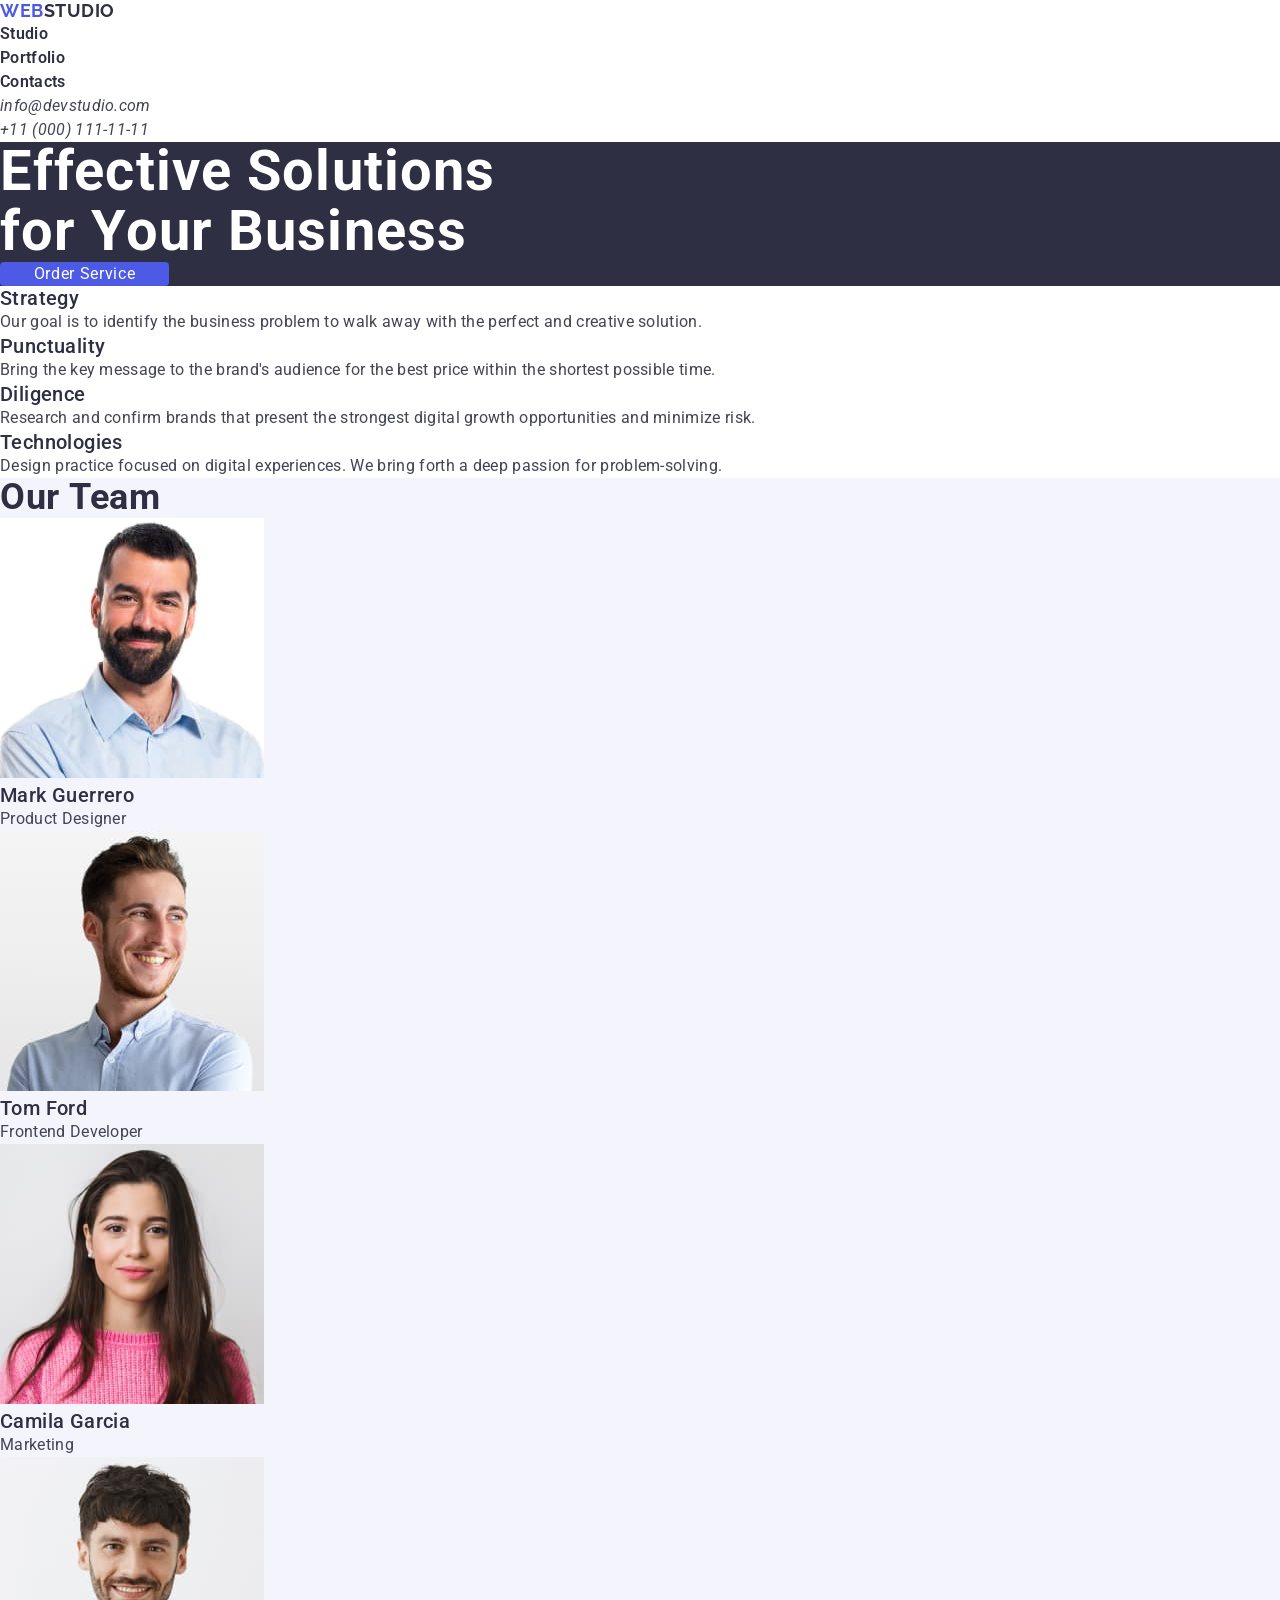
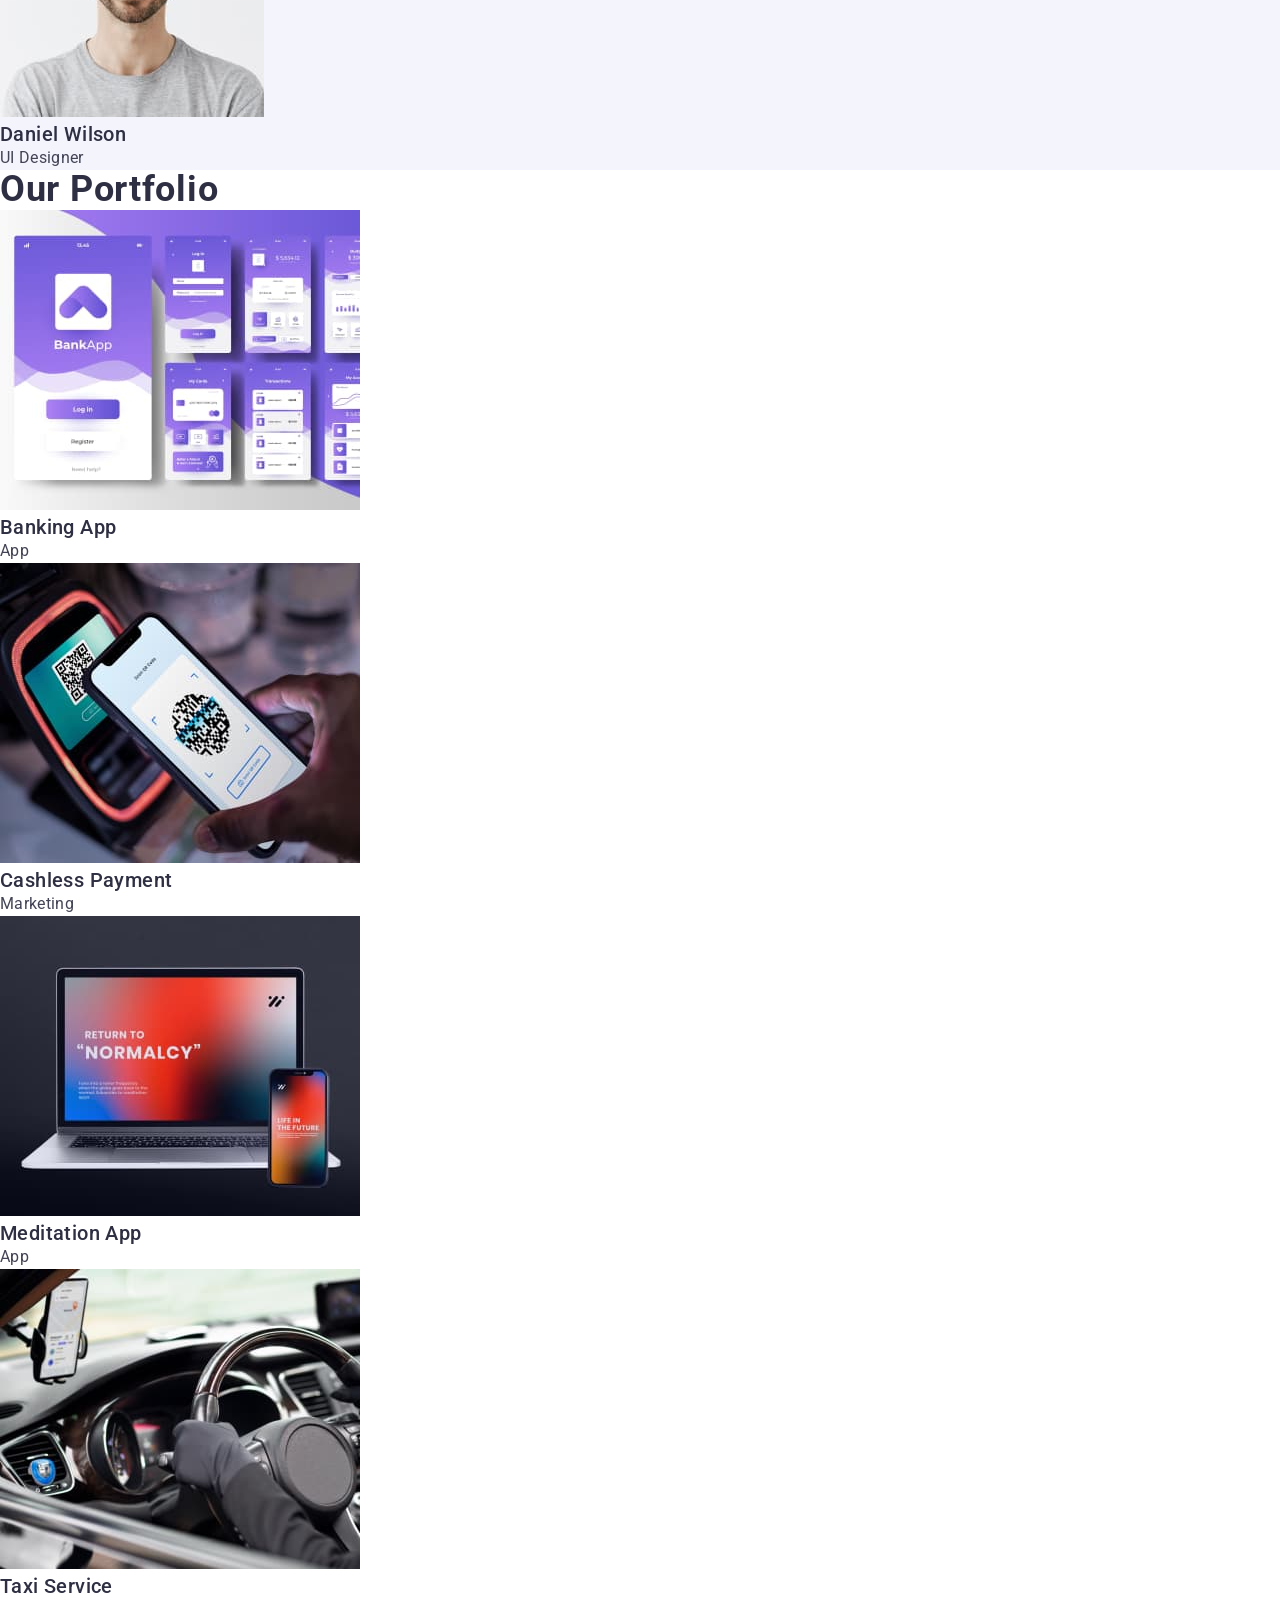
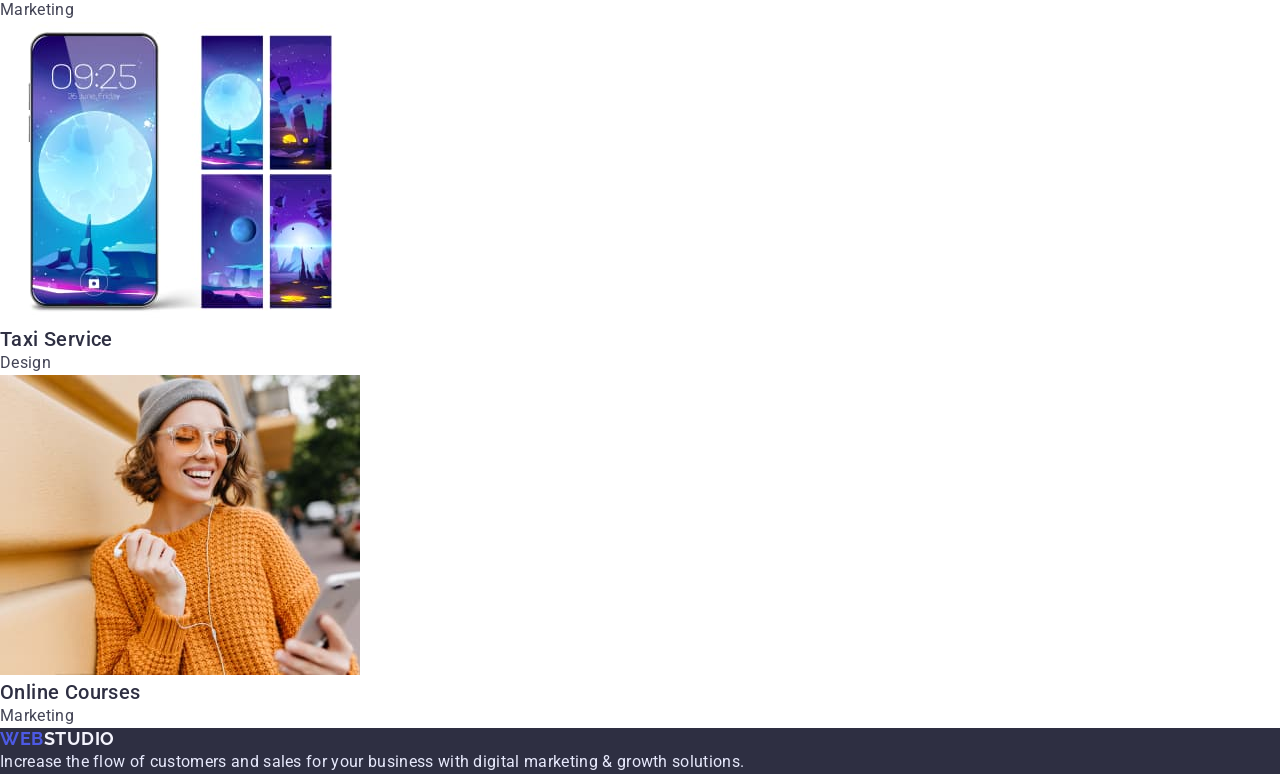
<file: index.html>
<!doctype html>
<html lang="en">
  <head>
    <meta charset="UTF-8" />
    <meta name="viewport" content="width=device-width, initial-scale=1.0" />
    <title>Document</title>
    <link
      rel="stylesheet"
      href="https://cdnjs.cloudflare.com/ajax/libs/modern-normalize/3.0.1/modern-normalize.min.css"
    />
    <link rel="stylesheet" href="./css/styles.css" />
    <link rel="preconnect" href="https://fonts.googleapis.com" />
    <link rel="preconnect" href="https://fonts.gstatic.com" crossorigin />
    <link
      href="https://fonts.googleapis.com/css2?family=Raleway:wght@700&family=Roboto:wght@400;500;700&display=swap"
      rel="stylesheet"
    />
  </head>
  <body>
    <header class="header">
      <nav class="header-nav">
        <a class="header-logo" href="/index.html"
          >WEB<span class="logo-studio">STUDIO</span></a
        >
        <ul class="header-menu-list">
          <li class="header-menu-item">
            <a class="header-menu-link" href="">Studio</a>
          </li>
          <li class="header-menu-item">
            <a class="header-menu-link" href="">Portfolio</a>
          </li>
          <li class="header-menu-item">
            <a class="header-menu-link" href="">Contacts</a>
          </li>
        </ul>
      </nav>
      <address class="header-adress">
        <ul class="header-adress-list">
          <li class="header-adress-list-item">
            <a class="header-adress-list-link" href="mailto:info@devstudio.com"
              >info@devstudio.com</a
            >
          </li>

          <li class="header-adress-list-item">
            <a class="header-adress-list-link" href="tel:+110001111111"
              >+11 (000) 111-11-11</a
            >
          </li>
        </ul>
      </address>
    </header>
    <main>
      <!-- Hero Section -->

      <section class="hero-section">
        <h1 class="main-headline">
          Effective Solutions <br />for Your Business
        </h1>
        <button class="hero-button" type="button">Order Service</button>
      </section>

      <!-- AboutUs section -->

      <section class="about-us-section">
        <h2 class="about-us-headline" hidden></h2>
        <ul class="about-us-list">
          <li class="about-us-list-item">
            <h3 class="about-us-item-headline">Strategy</h3>
            <p class="about-us-item-text">
              Our goal is to identify the business problem to walk away with the
              perfect and creative solution.
            </p>
          </li>
          <li class="about-us-list-item">
            <h3 class="about-us-item-headline">Punctuality</h3>
            <p class="about-us-item-text">
              Bring the key message to the brand's audience for the best price
              within the shortest possible time.
            </p>
          </li>
          <li class="about-us-list-item">
            <h3 class="about-us-item-headline">Diligence</h3>
            <p class="about-us-item-text">
              Research and confirm brands that present the strongest digital
              growth opportunities and minimize risk.
            </p>
          </li>
          <li class="about-us-list-item">
            <h3 class="about-us-item-headline">Technologies</h3>
            <p class="about-us-item-text">
              Design practice focused on digital experiences. We bring forth a
              deep passion for problem-solving.
            </p>
          </li>
        </ul>
      </section>

      <!-- OurTeam section -->

      <section class="team-section">
        <h2 class="team-section-headline">Our Team</h2>
        <ul class="team-section-list">
          <li class="team-list-item">
            <img
              class="team-picture"
              src="./images/mark.jpg"
              alt="Mark`s picture"
              width="264"
            />
            <h3 class="teammate-name">Mark Guerrero</h3>
            <p class="teammate-role">Product Designer</p>
          </li>
          <li class="team-list-item">
            <img
              class="team-picture"
              src="./images/tom.jpg"
              alt="Tom`s picture"
              width="264"
            />
            <h3 class="teammate-name">Tom Ford</h3>
            <p class="teammate-role">Frontend Developer</p>
          </li>
          <li class="team-list-item">
            <img
              class="team-picture"
              src="./images/camila.jpg"
              alt="Camila`s picture"
              width="264"
            />
            <h3 class="teammate-name">Camila Garcia</h3>
            <p class="teammate-role">Marketing</p>
          </li>
          <li class="team-list-item">
            <img
              class="team-picture"
              src="./images/daniel.jpg"
              alt="Daniel`s picture"
              width="264"
            />
            <h3 class="teammate-name">Daniel Wilson</h3>
            <p class="teammate-role">UI Designer</p>
          </li>
        </ul>
      </section>

      <!-- Portfolio section -->

      <section class="portfolio-section">
        <h2 class="portfolio-headline">Our Portfolio</h2>
        <ul class="portfolio-list">
          <li class="portfolio-list-item">
            <img
              class="portfolio-picture"
              src="./images/bankingapp.jpg"
              alt="banking app design illustration"
              width="360"
            />
            <h3 class="portfolio-item-name">Banking App</h3>
            <p class="portfolio-item-text">App</p>
          </li>
          <li class="portfolio-list-item">
            <img
              class="portfolio-picture"
              src="./images/cashlesspayment.jpg"
              alt="cashless payment design illustration"
              width="360"
            />
            <h3 class="portfolio-item-name">Cashless Payment</h3>
            <p class="portfolio-item-text">Marketing</p>
          </li>
          <li class="portfolio-list-item">
            <img
              class="portfolio-picture"
              src="./images/meditationapp.jpg"
              alt="meditation app design example"
              width="360"
            />
            <h3 class="portfolio-item-name">Meditation App</h3>
            <p class="portfolio-item-text">App</p>
          </li>
          <li class="portfolio-list-item">
            <img
              class="portfolio-picture"
              src="./images/taxiservices.jpg"
              alt="taxi services design illustration"
              width="360"
            />
            <h3 class="portfolio-item-name">Taxi Service</h3>
            <p class="portfolio-item-text">Marketing</p>
          </li>
          <li class="portfolio-list-item">
            <img
              class="portfolio-picture"
              src="./images/screenillustrations.jpg"
              alt="screen illustrations design"
              width="360"
            />
            <h3 class="portfolio-item-name">Taxi Service</h3>
            <p class="portfolio-item-text">Design</p>
          </li>
          <li class="portfolio-list-item">
            <img
              class="portfolio-picture"
              src="./images/onlinecourses.jpg"
              alt="online courses design example"
              width="360"
            />
            <h3 class="portfolio-item-name">Online Courses</h3>
            <p class="portfolio-item-text">Marketing</p>
          </li>
        </ul>
      </section>
    </main>
    <footer class="footer-section">
      <a class="footer-logo" href="/index.html"
        >WEB<span class="footer-logo-studio">STUDIO</span></a
      >
      <p class="footer-text">
        Increase the flow of customers and sales for your business with digital
        marketing & growth solutions.
      </p>
    </footer>
  </body>
</html>
</file>
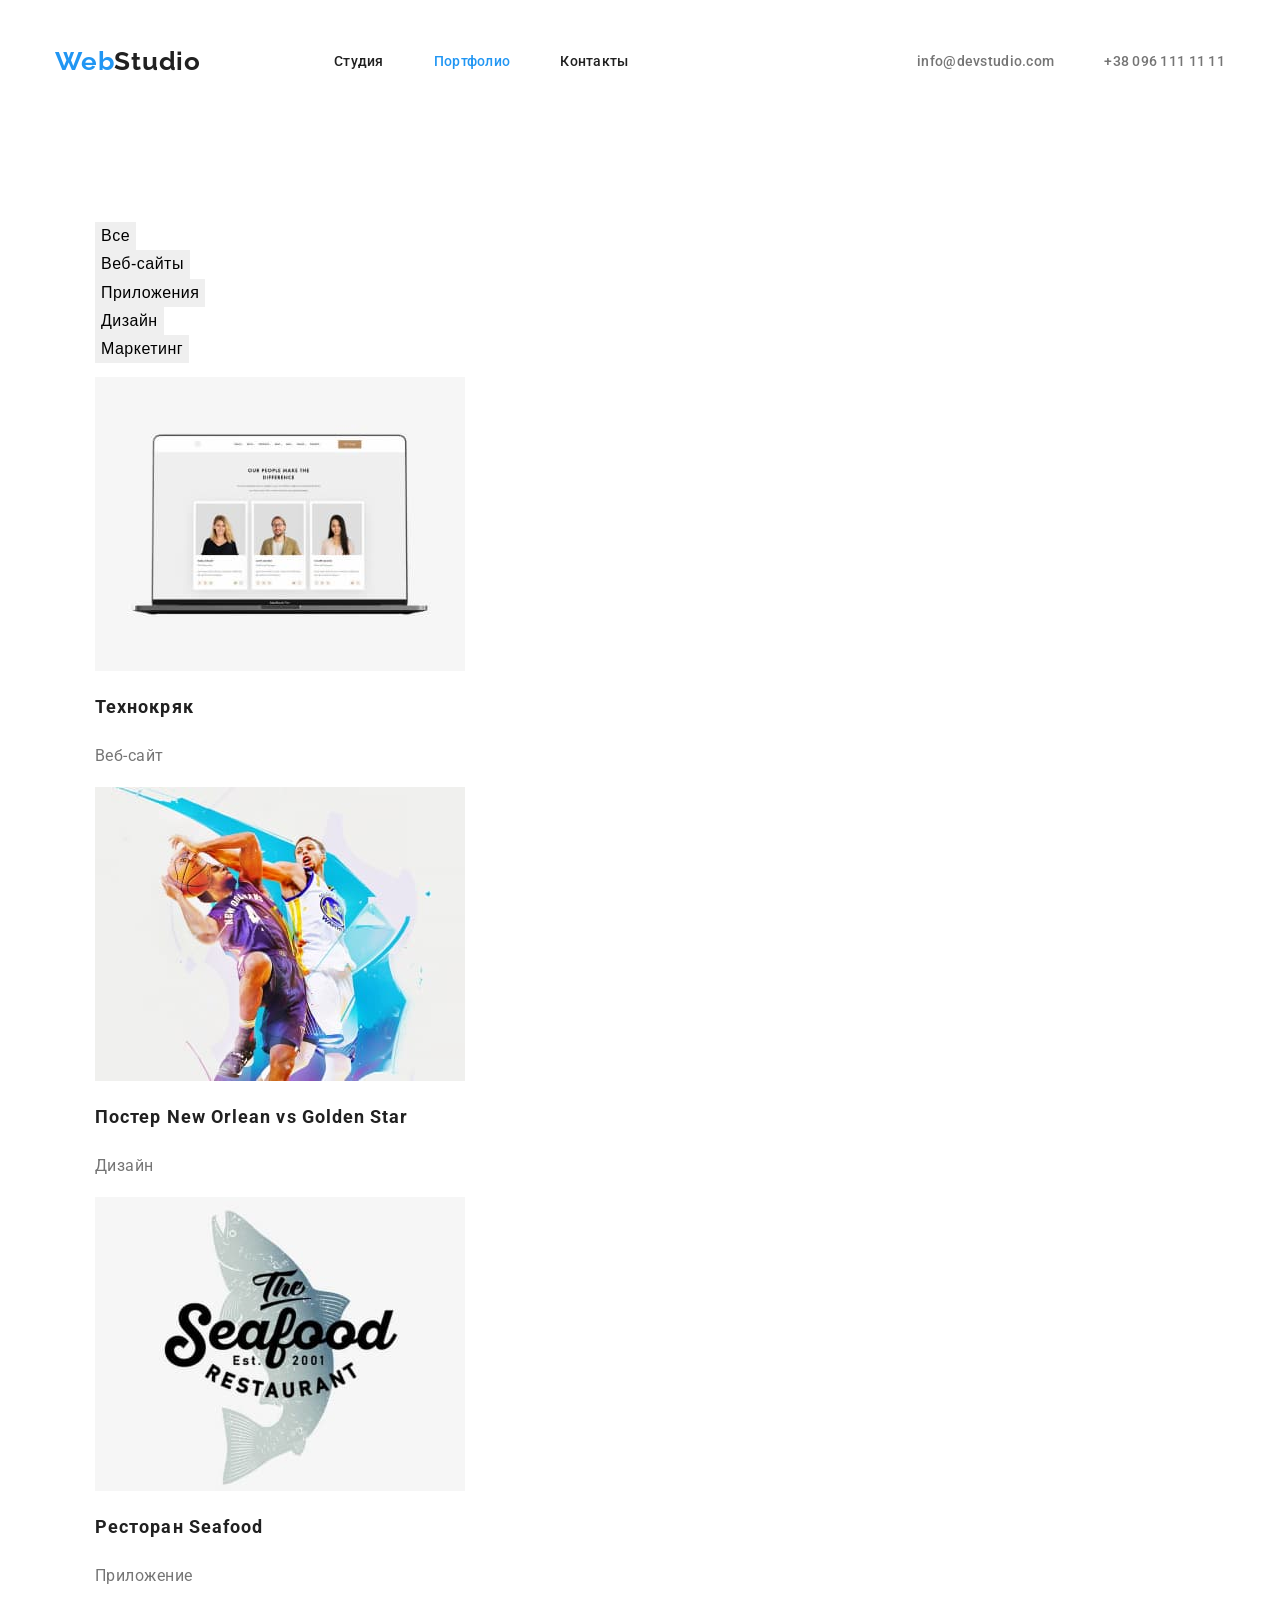
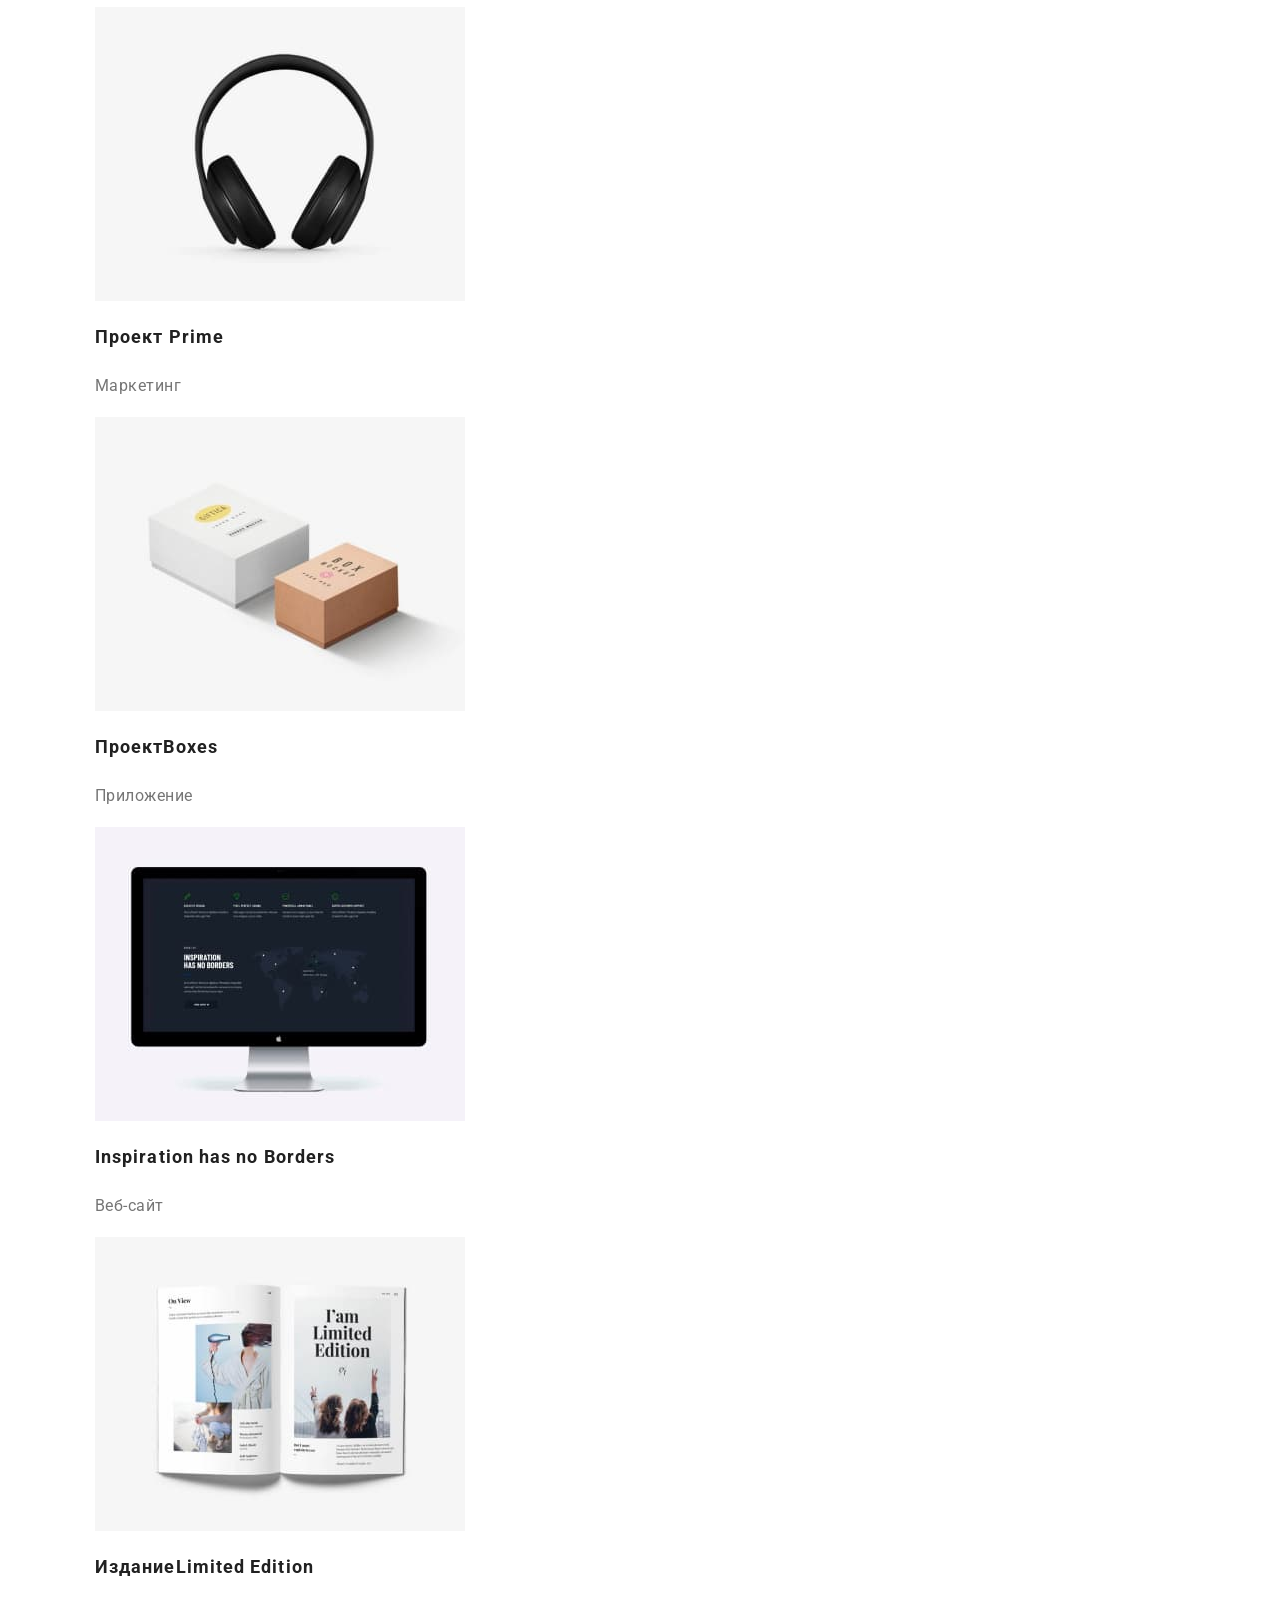
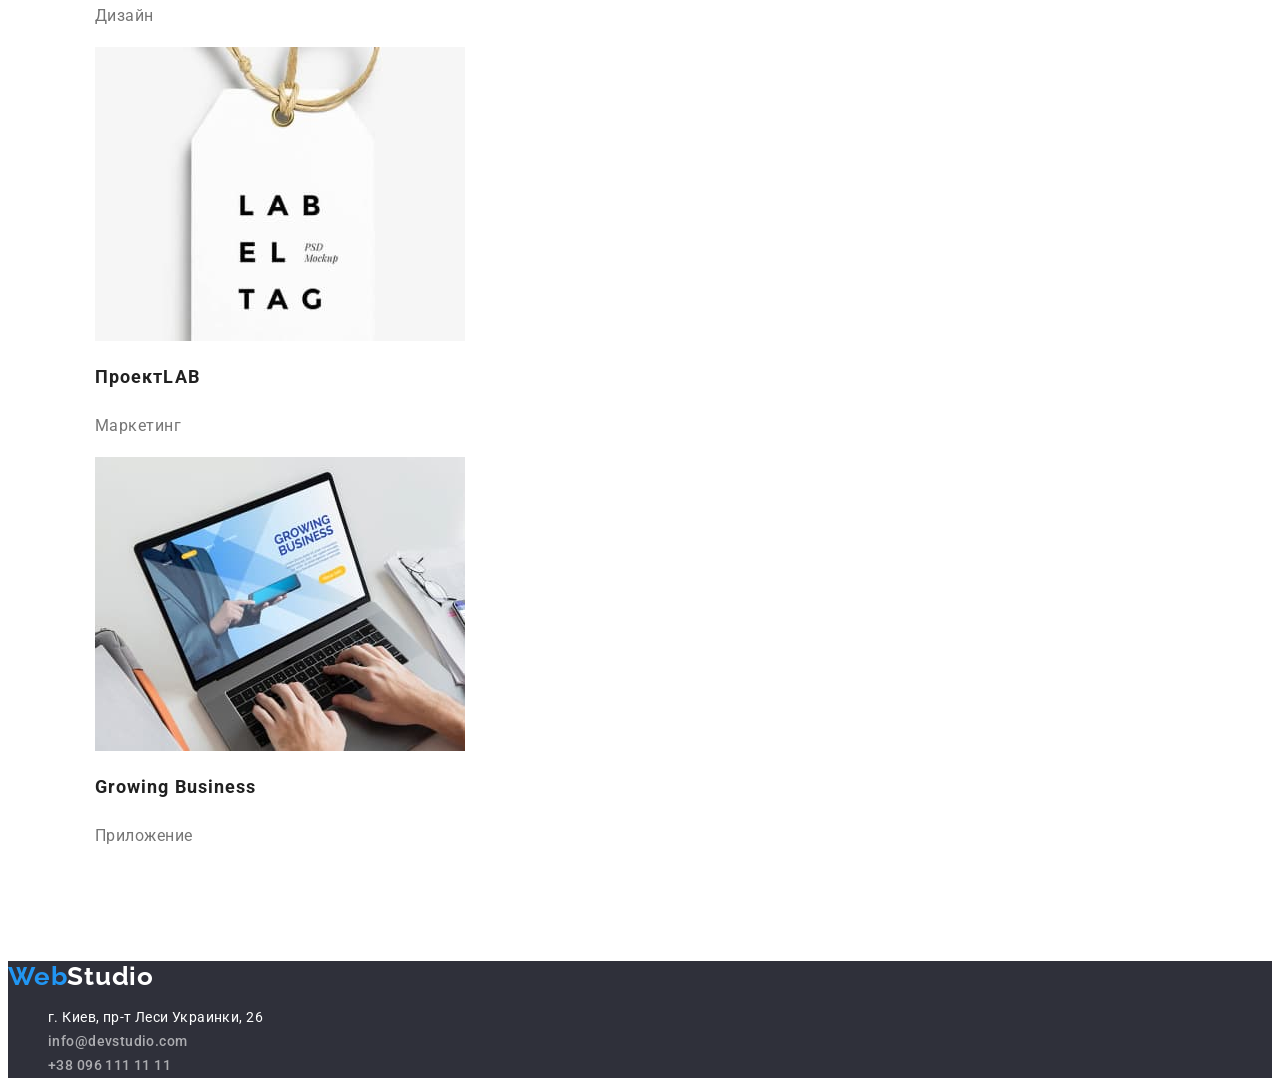
<file: portfolio.html>
<!DOCTYPE html>
<html lang="ru">
    <head>
        <meta charset="UTF-8" />
        <meta http-equiv="X-UA-Compatible" content="IE=edge" />
        <meta name="viewport" content="width=device-width, initial-scale=1.0" />
        <title>WebStudio</title>
        <link rel="preconnect" href="https://fonts.googleapis.com" />
        <link rel="preconnect" href="https://fonts.gstatic.com" crossorigin />
        <link
            href="https://fonts.googleapis.com/css2?family=Raleway:wght@500;700&family=Roboto:wght@400;500;700;900&display=swap"
            rel="stylesheet"
        />
        <link rel="stylesheet" href="./css/style.css" />
        <style>
            body {
                font-size: 14px;
                font-weight: 400;
                font-style: normal;
                font-family: 'Roboto', sans-serif;
                color: var(--primary-color);
            }
        </style>
    </head>
    <body>
        <header class="header">
            <div class="container header-container">
                <nav class="page-nav">
                    <a href="index.html" class="logo link-reset" lang="en"
                        >Web<span class="logo-studio">Studio</span></a
                    >
                    <ul class="nav-links ul-reset">
                        <li class="nav-links-item">
                            <a
                                class="nav-links-link link-reset"
                                href="./index.html"
                                >Студия</a
                            >
                        </li>
                        <li class="nav-links-item">
                            <a
                                class="nav-links-link current link-reset"
                                href="./portfolio.html"
                                >Портфолио</a
                            >
                        </li>
                        <li class="nav-links-item">
                            <a class="nav-links-link link-reset" href="#"
                                >Контакты</a
                            >
                        </li>
                    </ul>
                </nav>
                <ul class="contacts ul-reset">
                    <li class="contacts-item">
                        <a
                            class="contacts-link link-reset"
                            href="mailto:info@devstudio.com"
                            >info@devstudio.com</a
                        >
                    </li>
                    <li class="contacts-item">
                        <a
                            class="contacts-link link-reset"
                            href="tel.:+380961111111"
                            >+38 096 111 11 11</a
                        >
                    </li>
                </ul>
            </div>
        </header>
        <main>
            <section class="section">
                <h1 hidden>Примеры работ</h1>
                <div class="container">
                    <nav>
                        <ul class="ul-reset">
                            <li>
                                <button type="button" class="filter-button">
                                    Все
                                </button>
                            </li>
                            <li>
                                <button type="button" class="filter-button">
                                    Веб-сайты
                                </button>
                            </li>
                            <li>
                                <button type="button" class="filter-button">
                                    Приложения
                                </button>
                            </li>
                            <li>
                                <button type="button" class="filter-button">
                                    Дизайн
                                </button>
                            </li>
                            <li>
                                <button type="button" class="filter-button">
                                    Маркетинг
                                </button>
                            </li>
                        </ul>
                    </nav>
                </div>
                <div class="container">
                    <ul class="ul-reset portfolio-list">
                        <li>
                            <img
                                src="./images/project-1.jpg"
                                alt="Экран ноутбука"
                                width="370"
                                height="294"
                            />
                            <div>
                                <h2>Технокряк</h2>
                                <p>Веб-сайт</p>
                            </div>
                        </li>
                        <li>
                            <img
                                src="./images/project-2.jpg"
                                alt="Постер Баскетбол"
                                width="370"
                                height="294"
                            />
                            <div>
                                <h2>
                                    Постер
                                    <span lang="en"
                                        >New Orlean vs Golden Star</span
                                    >
                                </h2>
                                <p>Дизайн</p>
                            </div>
                        </li>
                        <li>
                            <img
                                src="./images/project-3.jpg"
                                alt="Логотип ресторана в виде рыбы"
                                width="370"
                                height="294"
                            />
                            <div>
                                <h2>Ресторан <span lang="en">Seafood</span></h2>
                                <p>Приложение</p>
                            </div>
                        </li>
                        <li>
                            <img
                                src="./images/project-4.jpg"
                                alt="Чёрные наушники"
                                width="370"
                                height="294"
                            />
                            <div>
                                <h2>Проект <span>Prime</span></h2>
                                <p>Маркетинг</p>
                            </div>
                        </li>
                        <li>
                            <img
                                src="./images/project-5.jpg"
                                alt="Две коробки"
                                width="370"
                                height="294"
                            />
                            <div>
                                <h2>Проект<span>Boxes</span></h2>
                                <p>Приложение</p>
                            </div>
                        </li>
                        <li>
                            <img
                                src="./images/project-6.jpg"
                                alt="Монитор"
                                width="370"
                                height="294"
                            />
                            <div>
                                <h2 lang="en">Inspiration has no Borders</h2>
                                <p>Веб-сайт</p>
                            </div>
                        </li>
                        <li>
                            <img
                                src="./images/project-7.jpg"
                                alt="Открытый журнал"
                                width="370"
                                height="294"
                            />
                            <div>
                                <h2>
                                    Издание<span lang="en"
                                        >Limited Edition</span
                                    >
                                </h2>
                                <p>Дизайн</p>
                            </div>
                        </li>
                        <li>
                            <img
                                src="./images/project-8.jpg"
                                alt="Белая лейба"
                                width="370"
                                height="294"
                            />
                            <div>
                                <h2>Проект<span lang="en">LAB</span></h2>
                                <p>Маркетинг</p>
                            </div>
                        </li>
                        <li>
                            <img
                                src="./images/project-9.jpg"
                                alt="включенный ноутбук"
                                width="370"
                                height="294"
                            />
                            <div>
                                <h2 lang="en">Growing Business</h2>
                                <p>Приложение</p>
                            </div>
                        </li>
                    </ul>
                </div>
            </section>
        </main>
        <footer class="contacts-section-bottom">
            <a href="index.html" class="logo link-reset" lang="en"
                >Web<span class="logo-studio">Studio</span></a
            >
            <address>
                <ul class="ul-reset address-list">
                    <li>
                        <a
                            class="link-reset address-link"
                            href="https://goo.gl/maps/FijGcH8Aq5q6NyHH6"
                            target="_blank"
                            rel="noopener noreferrer"
                            >г. Киев, пр-т Леси Украинки, 26</a
                        >
                    </li>
                    <li>
                        <a
                            class="link-reset contacts-link"
                            href="mailto:info@devstudio.com"
                            >info@devstudio.com</a
                        >
                    </li>
                    <li>
                        <a
                            class="link-reset contacts-link"
                            href="tel.:+380961111111"
                            >+38 096 111 11 11</a
                        >
                    </li>
                </ul>
            </address>
        </footer>
    </body>
</html>
</file>
<file: css/styles.css>
*,
*::before,
*::after {
  box-sizing: border-box;
  text-decoration: none;
}
ul {
  list-style-type: none;
}
a {
  text-decoration: none;
  color: currentColor;
  coursor: pointer;
}
body {
  font-family: 'roboto', 'sans-serif';
  font-weight: 400;
  font-size: 16px;
  line-height: 1.25;
  letter-spacing: 0.02em;
  color: #2e2f42;
}
button {
  all: unset;
  background: transparent;
  border: none;
  padding: 0;
  font: inherit;
  color: inherit;
  cursor: pointer;
  outline: none;
}
h1,
h2,
h3,
h4,
h5,
h6,
p {
  margin-top: 0;
  margin-bottom: 0;
}

ul,
ol {
  margin-top: 0;
  margin-bottom: 0;
  padding-left: 0;
}
.header {
  background-color: #fff;
}
.header-nav {
}
.header-logo {
  font-family: 'Raleway', sans-serif;
  font-weight: 700;
  font-size: 18px;
  line-height: 1.17;
  letter-spacing: 0.03em;
  color: #4d5ae5;
}
.logo-studio {
  color: #2e2f42;
  font-family: 'Raleway', sans-serif;
  font-weight: 700;
  font-size: 18px;
  line-height: 1.17;
  letter-spacing: 0.03em;
}
.header-menu-list {
}
.header-menu-item {
}
.header-menu-link {
  font-weight: 600;
  font-size: 16px;
  line-height: 1.5;
  letter-spacing: 0.02em;
}
.header-menu-link:hover,
.header-menu-link:focus {
  color: #404bbf;
}
.header-adress {
}
.header-adress-list {
}
.header-adress-list-item {
}
.header-adress-list-link {
  color: #434455;
  font-weight: 400;
  font-size: 16px;
  line-height: 1.5;
  letter-spacing: 0.02em;
}
.header-adress-list-link:hover,
.header-adress-list-link:focus {
  color: #404bbf;
}
.hero-section {
  background-color: #2e2f42;
  width: 1440px;
}
.main-headline {
  font-weight: 700;
  color: #fff;
  font-size: 56px;
  line-height: 1.07;
  letter-spacing: 0.02em;
}
.hero-button {
  width: 169px;
  background-color: #4d5ae5;
  color: #fff;
  font-weight: 400;
  font-size: 16px;
  line-height: 1.5;
  letter-spacing: 0.04em;
  text-align: center;
  border-radius: 4px;
}
.hero-button:hover,
.hero-button:focus {
  background-color: #404bbf;
}
.about-us-section {
}
.about-us-headline {
}
.about-us-list {
}
.about-us-list-item {
}
.about-us-item-headline {
  font-weight: 500;
  font-size: 20px;
  line-height: 1.2;
  letter-spacing: 0.02em;
}
.about-us-item-text {
  color: #434455;
  font-weight: 400;
  font-size: 16px;
  line-height: 1.5;
  letter-spacing: 0.02em;
}
.team-section {
  width: 1440px;
  background-color: #f4f4fd;
}
.team-section-headline {
  font-weight: 700;
  font-size: 36px;
  line-height: 1.11;
  letter-spacing: 0.02em;
}
.team-section-list {
}
.team-list-item {
}
.team-picture {
}
.teammate-name {
  font-weight: 500;
  font-size: 20px;
  line-height: 1.2;
  letter-spacing: 0.02em;
}
.teammate-role {
  color: #434455;
  font-weight: 400;
  font-size: 16px;
  line-height: 1.5;
  letter-spacing: 0.02em;
}
.portfolio-section {
}
.portfolio-headline {
  font-weight: 700;
  font-size: 36px;
  line-height: 1.11;
  letter-spacing: 0.02em;
}
.portfolio-list {
}
.portfolio-list-item {
}
.portfolio-picture {
}
.portfolio-item-name {
  font-weight: 500;
  font-size: 20px;
  line-height: 1.2;
  letter-spacing: 0.02em;
}
.portfolio-item-text {
  color: #434455;
  font-weight: 400;
  font-size: 16px;
  line-height: 1.5;
  letter-spacing: 0.02em;
}
.footer-section {
  width: 1440px;
  background-color: #2e2f42;
}
.footer-logo {
  font-family: 'Raleway', sans-serif;
  color: #4d5ae5;
  font-weight: 700;
  font-size: 18px;
  line-height: 1.17;
  letter-spacing: 0.03em;
}
.footer-logo-studio {
  font-family: 'Raleway', sans-serif;
  color: #f4f4fd;
  font-weight: 700;
  font-size: 18px;
  line-height: 1.17;
  letter-spacing: 0.03em;
}
.footer-text {
  color: #e7e9fc;
  font-weight: 400;
  font-size: 16px;
  line-height: 1.5;
  letter-spacing: 0.02em;
}
</file>
<file: css/style.css>
:root {
    --primary-color: #212121;
    --secondary-color: #757575;
    --hover-color: #2196f3;
    --background-color: #2f303a;
    --light-color: #fff;
    --alt-hover-color: #188ce8;
}
*,
*::before,
*::after {
    box-sizing: border-box;
}
body {
    font-size: 14px;
    font-weight: 400;
    font-style: normal;
    font-family: 'Roboto', sans-serif;
    color: var(--primary-color);
}
.section {
    padding: 94px 0;
}

.container {
    width: 1200px;
    margin: 0 auto;
    padding: 0 15px;
}
.page-nav,
.contacts,
.nav-links,
.header-container {
    display: flex;
    font-weight: 500;
    line-height: 1.14;
    letter-spacing: 0.02em;
}

.header-container {
    justify-content: space-between;
}
.logo {
    font-family: 'Raleway', sans-serif;
    font-weight: bold;
    font-size: 26px;
    line-height: 1.19;
    letter-spacing: 0.03em;
    color: var(--hover-color);
    margin-right: 93px;
}
.logo span {
    color: var(--primary-color);
}
.nav-links-item + .nav-links-item {
    margin-left: 50px;
}
.contacts-item:not(:last-child) {
    margin-right: 50px;
}
.nav-links-link,
.contacts-link {
    padding: 31px 0;
    display: block;
    color: var(--primary-color);
    font-weight: 500;
    line-height: 1.17;
}
.contacts-link {
    color: var(--secondary-color);
}
.page-nav {
    align-items: center;
}
.contacts-link:focus,
.nav-links-link:focus,
.contacts-link:hover,
.nav-links-link:hover {
    color: var(--hover-color);
}
.current {
    color: var(--hover-color);
}
.link-reset {
    text-decoration: none;
}
.hero-hl {
    color: var(--light-color);
}
.hero-hl {
    color: var(--light-color);
    font-weight: 900;
    font-size: 44px;
    line-height: 1.36;
    text-align: center;
    letter-spacing: 0.06em;
    text-transform: uppercase;
}
.hero-section {
    background-color: var(--background-color);
}
.ul-reset {
    list-style: none;
}
.order-button {
    color: var(--light-color);
}
.button {
    cursor: pointer;
    border: none;
    color: var(--light-color);
    background-color: var(--hover-color);
    font-weight: 700;
    font-size: 16px;
    line-height: 1.87;
}
.order-button:hover,
.order-button:focus {
    background-color: #188ce8;
}
.feature-hl {
    font-size: 14px;
    font-weight: 700;
    line-height: 1.14;
    letter-spacing: 0.03em;
    text-transform: uppercase;
}
.feature-text {
    line-height: 1.17;
    letter-spacing: 0.03em;
    color: var(--secondary-color);
}
.what-we-do-hl {
    font-weight: 700;
    font-size: 36px;
    line-height: 1.17;
    text-align: center;
    letter-spacing: 0.03em;
}
.team-hl {
    font-weight: 700;
    font-size: 36px;
    line-height: 1.17;
    text-align: center;
    letter-spacing: 0.03em;
}
.teammate-name {
    font-weight: 500;
    font-size: 16px;
    line-height: 1.19;
    text-align: center;
    letter-spacing: 0.03em;
}
.position {
    font-size: 16px;
    line-height: 1.19;
    text-align: center;
    letter-spacing: 0.03em;
    color: var(--secondary-color);
}
.contacts-section-bottom {
    background-color: var(--background-color);
}
.filter-button {
    border: none;
    font-weight: 500;
    font-size: 16px;
    line-height: 1.63;
    text-align: center;
    letter-spacing: 0.03em;
}
.filter-button:hover,
filter-button:focus {
    color: var(--light-color);
    background-color: var(--hover-color);
    border: none;
}
.portfolio-list h2 {
    font-weight: 700;
    font-size: 18px;
    line-height: 2;
    letter-spacing: 0.06em;
}
.portfolio-list p {
    font-size: 16px;
    line-height: 1.88;
    letter-spacing: 0.03em;
    color: var(--secondary-color);
}
.address-list {
    line-height: 1.71;
    letter-spacing: 0.03em;
    color: var(--light-color);
}
.address-list:hover,
.address-list:focus {
    color: var(--hover-color);
}
footer .logo-studio {
    color: var(--light-color);
}
footer .address-link {
    color: var(--light-color);
    font-style: normal;
    line-height: 1.71;
    letter-spacing: 0.03em;
    opacity: 1;
}
footer .address-link:hover,
footer .address-link:focus {
    opacity: 0.6;
}
footer .contacts-link {
    color: var(--light-color);
    font-style: normal;
    padding: 0;
    line-height: 1.71;
    opacity: 0.6;
}
footer .contacts-link:focus,
footer .contacts-link:hover {
    color: var(--light-color);
    opacity: 1;
}
</file>
